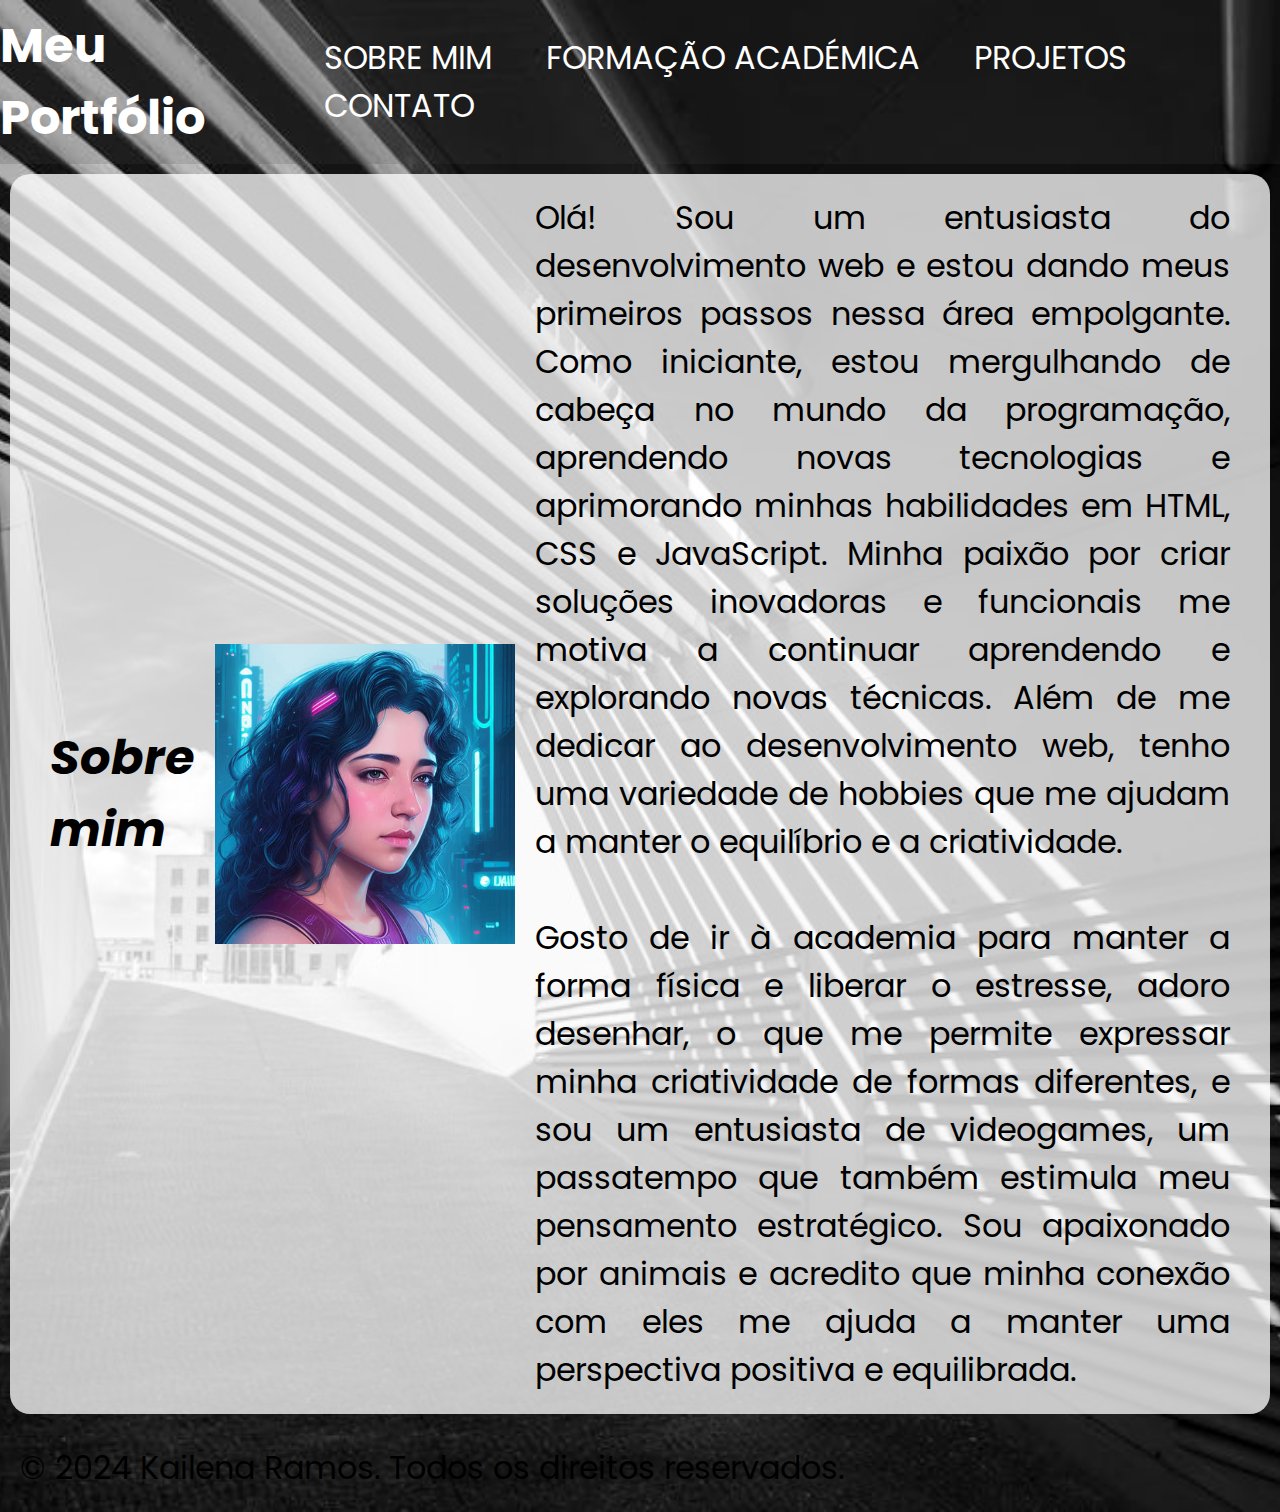
<file: index.html>
<!DOCTYPE html>
<html lang="pt-br">
<head>
    <meta charset="UTF-8">
    <meta name="viewport" content="width=device-width, initial-scale=1.0">
    <title>Meu Portfólio</title>
    <link rel="stylesheet" href="style1index.css">
    <link rel="stylesheet" href="https://cdnjs.cloudflare.com/ajax/libs/font-awesome/6.1.0/css/all.min.css">
</head>
<body>
        <header>
            <div class="titulo"> 
                <h1>Meu Portfólio</h1></div>
            <div class="menu">
                <ul>
                    <li><a href="index.html">Sobre Mim</a></li>
                    <li><a href="academica.html">Formação Académica</a></li>
                    <li><a href="projetos.html">Projetos</a></li>
                    <li><a href="contato.html">Contato</a></li>
                </ul>
            </div> <!----menu-->
        </header>  <!----cabeçalho-->

        <section class="container">
            <h2>Sobre mim</h2>
            <div class="sobre mim"></div>
                <img src="imagem/kai.jpg" alt="imagem de ia" width="300px"> 
                    <p> 
                        Olá! Sou um entusiasta do desenvolvimento web e estou dando meus primeiros passos nessa área empolgante. Como iniciante, estou mergulhando de cabeça no mundo da programação, aprendendo novas tecnologias e aprimorando minhas  habilidades em HTML, CSS e JavaScript. Minha paixão por criar soluções inovadoras e funcionais me motiva a continuar aprendendo e explorando novas técnicas. Além de me dedicar ao desenvolvimento web, tenho uma variedade de hobbies que me ajudam a manter o equilíbrio e a criatividade. <br><br>
                        Gosto de ir à academia para manter a forma física e liberar o estresse, adoro desenhar, o que me permite expressar minha criatividade de formas diferentes, e sou um entusiasta de videogames, um passatempo que também estimula meu pensamento estratégico. Sou apaixonado por animais e acredito que minha conexão com eles me ajuda a manter uma perspectiva positiva e equilibrada.
                    </p>
                </div> <!---sobre mim-->
        </section>
    
    <footer>
        <p>&copy; 2024 Kailena Ramos. Todos os direitos reservados.</p>
    </footer>
</body>
</html>
</file>
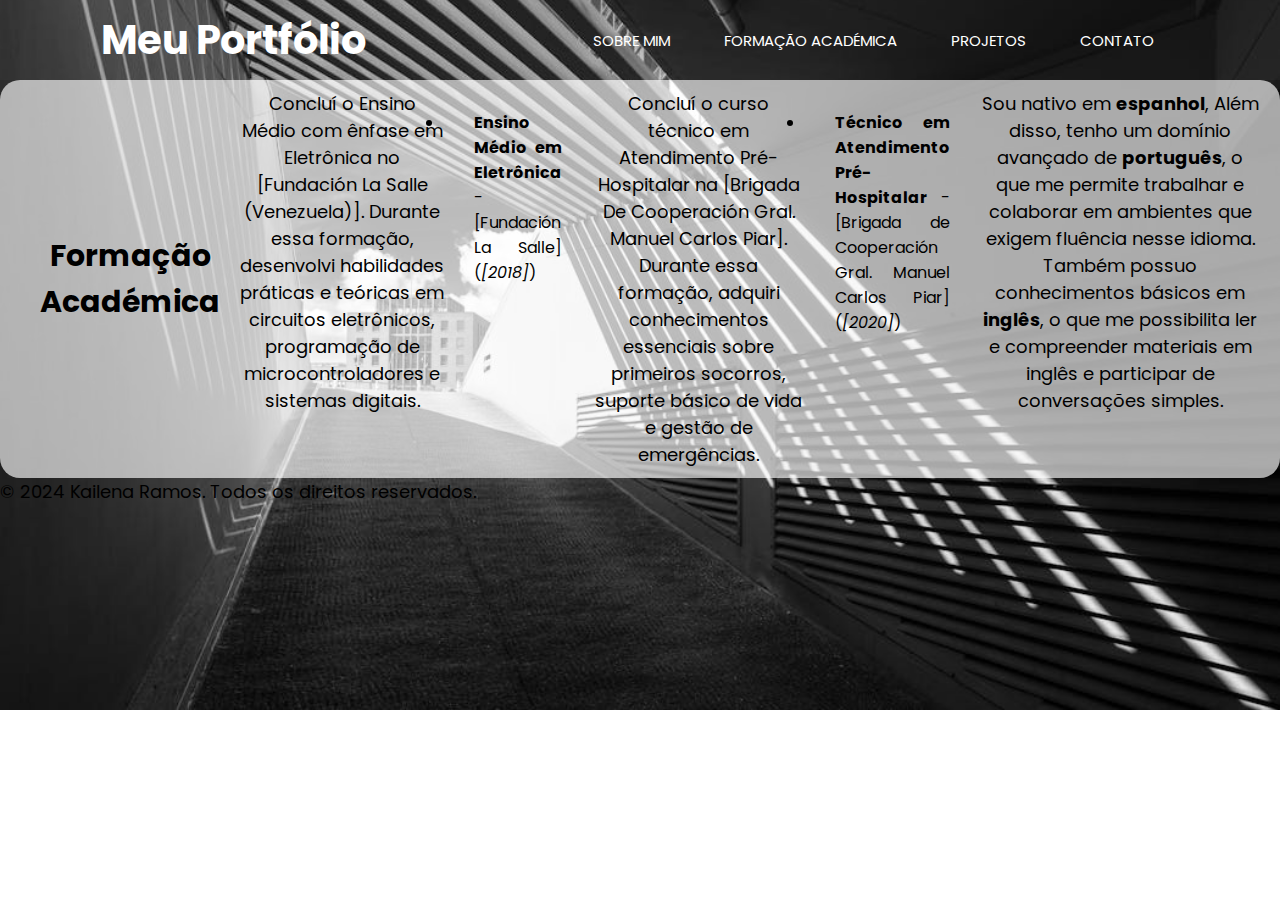
<file: academica.html>
<!DOCTYPE html>
<html lang="pt-br">
<head>
    <meta charset="UTF-8">
    <meta name="viewport" content="width=device-width, initial-scale=1.0">
    <title>Formação academica</title>
    <link rel="stylesheet" href="style2academica.css">
    <link rel="stylesheet" href="https://cdnjs.cloudflare.com/ajax/libs/font-awesome/6.1.0/css/all.min.css">
</head>
<body>
    <header>
        <div class="titulo"> 
            <h1>Meu Portfólio</h1></div>
        <div class="menu">
            <ul>
                <li><a href="index.html">Sobre Mim</a></li>
                <li><a href="academica.html">Formação Académica</a></li>
                <li><a href="projetos.html">Projetos</a></li>
                <li><a href="contato.html">Contato</a></li>
            </ul>
        </div> <!----menu-->
    </header>  <!----cabeçalho-->
    <section class="container">
        <h2>Formação Académica</h2>
        <p>Concluí o Ensino Médio com ênfase em Eletrônica no [Fundación La Salle (Venezuela)]. Durante essa formação, desenvolvi habilidades práticas e teóricas em circuitos eletrônicos, programação de microcontroladores e sistemas digitais.</p>

        <ul>
            <li><strong>Ensino Médio em Eletrônica</strong> - [Fundación La Salle] (<i>[2018]</i>)</li> <br>
        </ul>
    
        <p>Concluí o curso técnico em Atendimento Pré-Hospitalar na [Brigada De Cooperación Gral. Manuel Carlos Piar]. Durante essa formação, adquiri conhecimentos essenciais sobre primeiros socorros, suporte básico de vida e gestão de emergências. 
        <ul> 
            <li><strong>Técnico em Atendimento Pré-Hospitalar</strong> - [Brigada de Cooperación Gral. Manuel Carlos Piar] (<i>[2020]</i>)</li> <br>
        </ul>
        <p>Sou nativo em <strong>espanhol</strong>,  Além disso, tenho um domínio avançado de <strong>português</strong>, o que me permite trabalhar e colaborar em ambientes que exigem fluência nesse idioma. Também possuo conhecimentos básicos em <strong>inglês</strong>, o que me possibilita ler e compreender materiais em inglês e participar de conversações simples. </p>
    </section>
    
<footer>
    <p>&copy; 2024 Kailena Ramos. Todos os direitos reservados.</p>
</footer>
</body>
</html>
</file>
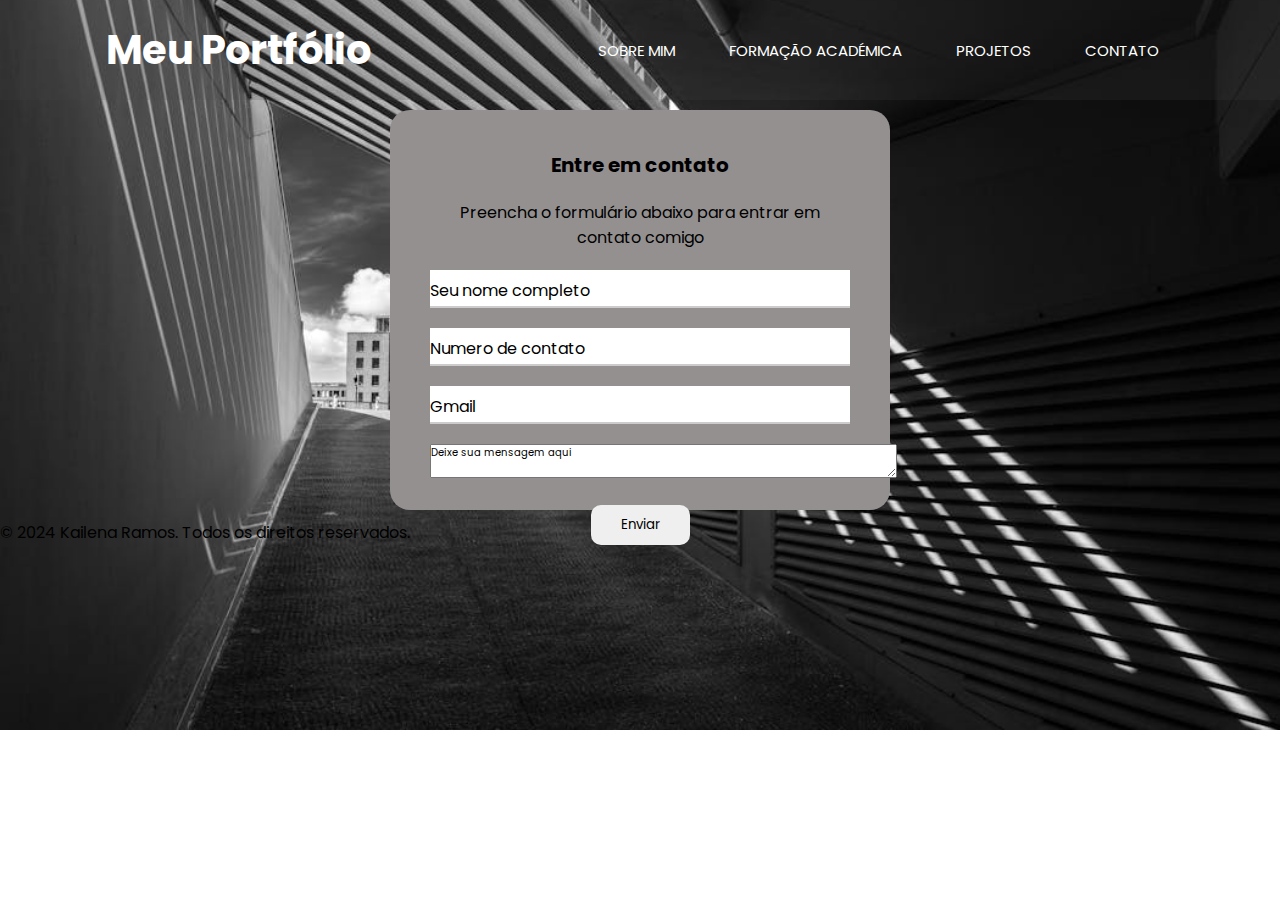
<file: contato.html>
<!DOCTYPE html>
<html lang="pt-br">
<head>
    <meta charset="UTF-8">
    <meta name="viewport" content="width=device-width, initial-scale=1.0">
    <title>Contato</title>
    <link rel="stylesheet" href="style4contato.css">
    <link rel="stylesheet" href="https://cdnjs.cloudflare.com/ajax/libs/font-awesome/6.1.0/css/all.min.css"> 
</head>
<body>
    <header>
        <div class="container titulo"> 
            <h1>Meu Portfólio</h1></div>
        <div class="menu">
            <ul>
                <li><a href="index.html">Sobre Mim</a></li>
                <li><a href="academica.html">Formação Académica</a></li>
                <li><a href="projetos.html">Projetos</a></li>
                <li><a href="contato.html">Contato</a></li>
            </ul>
        </div> <!----menu-->
    </header>  <!----cabeçalho-->

    <section class="form-container">
        <div class="container">
            <form action="">
                <h1>Entre em contato</h1>
                <p>Preencha o formulário abaixo para entrar em contato comigo</p>
                <div class="input-single">
                    <input type="text" id="nome-box" class="input">
                    <label for="nome-box">Seu nome completo</label>
                </div> <!--input-single-->
                <div class="input-single">
                    <input type="text" id="contato-box" class="input">
                    <label for="nome-box">Numero de contato</label>
                </div> <!--input-single-->
                <div class="input-single">
                    <input type="text" id="gmail-box" class="input">
                    <label for="nome-box">Gmail</label>
                </div> <!--input-single-->
                <div class="input-single">
                    <textarea cols="50" id="text-box">Deixe sua mensagem aqui</textarea> 
                </div> <!--input-single-->
                <div class="btn"><input type="submit" value="Enviar">
                </div> <!---button-->
            </form>
        </div> <!---container-->
    </section> <!---section de formulario-->

    <footer>
        <p>&copy; 2024 Kailena Ramos. Todos os direitos reservados.</p>
    </footer>
</body>
</html>
</file>
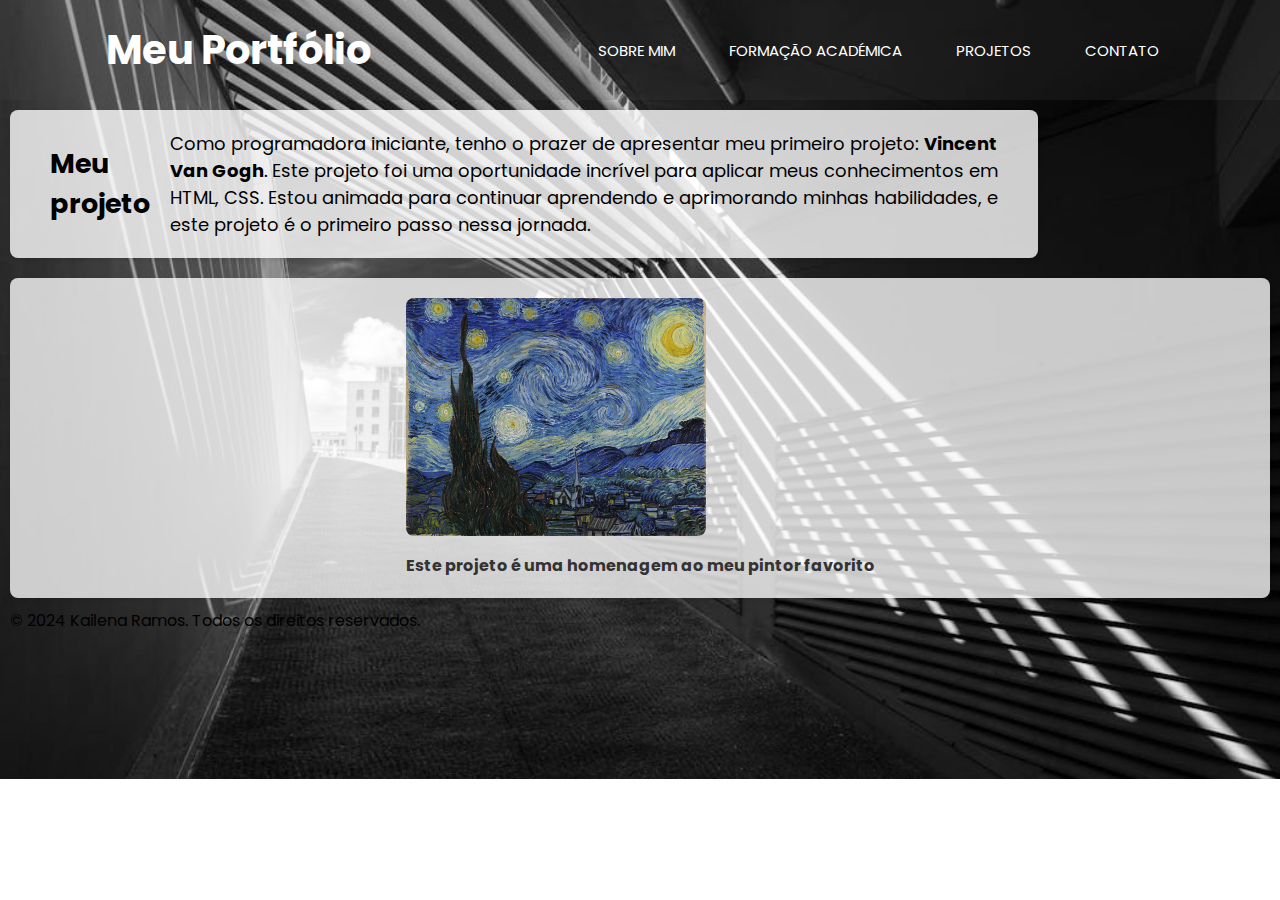
<file: projetos.html>
<!DOCTYPE html>
<html lang="pt-br">
<head>
    <meta charset="UTF-8">
    <meta name="viewport" content="width=device-width, initial-scale=1.0">
    <title>Projetos</title>
    <link rel="stylesheet" href="style3projetos.css">
    <link rel="stylesheet" href="https://cdnjs.cloudflare.com/ajax/libs/font-awesome/6.1.0/css/all.min.css"> 
</head>
<body>
    <header>
        <div class="container titulo"> 
            <h1>Meu Portfólio</h1></div>
        <div class="menu">
            <ul>
                <li><a href="index.html">Sobre Mim</a></li>
                <li><a href="academica.html">Formação Académica</a></li>
                <li><a href="projetos.html">Projetos</a></li>
                <li><a href="contato.html">Contato</a></li>
            </ul>
        </div> <!----menu-->
    </header>  <!----cabeçalho-->
    <section class="container textoprojeto">
            <h2>Meu projeto</h2>
            <p>Como programadora iniciante, tenho o prazer de apresentar meu primeiro projeto: <strong>Vincent Van Gogh</strong>. Este projeto foi uma oportunidade incrível para aplicar meus conhecimentos em HTML, CSS. Estou animada para continuar aprendendo e aprimorando minhas habilidades, e este projeto é o primeiro passo nessa jornada.</p>
    </section>
    <div class="container cards">
        <a href="https://ksmiley-jpg.github.io/meuprojeto.github.io/">
            <img src="imagem/starrynight.jpg" alt="starrynight">
            <p>Este projeto é uma homenagem ao meu pintor favorito
            </p></a>
    </div> <!---cards-->

    <footer class="container rodape">
        <p>&copy; 2024 Kailena Ramos. Todos os direitos reservados.</p>
    </footer>
</body>
</html>
</file>
<file: style1index.css>
@import url('https://fonts.googleapis.com/css2?family=Poppins:...&display=swap'); 
/* Importa a fonte "Poppins" do Google Fonts */

body {
    background-image: url(imagem/background.2.jpeg); 
    /* Define a imagem de fundo da página */
    
    background-size: cover; 
    /* Faz a imagem cobrir toda a área de fundo */
    
    background-repeat: no-repeat; 
    /* Evita que a imagem de fundo se repita */
    
    background-position: center center; 
    /* Centraliza a imagem de fundo tanto horizontal quanto verticalmente */
}

* {
    margin: 0; 
    /* Remove as margens padrão de todos os elementos */
    
    padding: 0; 
    /* Remove o espaçamento interno padrão de todos os elementos */
    
    box-sizing: border-box; 
    /* Inclui bordas e espaçamentos no cálculo da largura/altura dos elementos */
    
    font-family: "Poppins", sans-serif; 
    /* Define a fonte "Poppins" para todos os elementos */
}

header {
    height: 100%; 
    /* Define a altura do cabeçalho como 100% da altura disponível */
    
    display: flex; 
    /* Utiliza o layout flexbox para os itens do cabeçalho */
    
    background-color: rgba(73, 73, 73, 0.178); 
    /* Define a cor de fundo do cabeçalho com transparência */
    
    justify-content: space-around; 
    /* Distribui o espaço entre os itens no cabeçalho */
    
    align-items: center; 
    /* Alinha os itens verticalmente no centro do cabeçalho */
    
    padding: 10px 0px; 
    /* Define o espaçamento vertical no cabeçalho */
}

.container titulo {
    display: flex; 
    /* Aplica o layout flexbox ao contêiner do título */
    
    align-items: center; 
    /* Alinha os itens verticalmente no centro do contêiner */
}

.menu li {
    display: inline-block; 
    /* Exibe os itens da lista em linha, ao invés de em coluna */
}

.menu li a {
    text-transform: uppercase; 
    /* Converte o texto dos links para maiúsculas */
    
    text-decoration: none; 
    /* Remove o sublinhado dos links */
    
    color: white; 
    /* Define a cor do texto dos links como branco */
    
    margin: 0 10px; 
    /* Adiciona margem lateral entre os links */
    
    font-size: 2rem; 
    /* Define o tamanho da fonte dos links */
    
    padding: 10px 15px; 
    /* Aumenta a área clicável dos links */
}

.menu li a:hover {
    background-color: rgba(100, 100, 100, 0.8); 
    /* Muda a cor de fundo do link ao passar o mouse */
}

header h1 {
    color: rgb(255, 255, 255); 
    /* Define a cor do título como branco */
    
    font-size: 3rem; 
    /* Define o tamanho da fonte do título */
}

footer {
    display: flex; 
    /* Aplica o layout flexbox no rodapé */
    
    bottom: 0; 
    /* Posiciona o rodapé na parte inferior */
    
    position: relative; 
    /* Define a posição do rodapé como relativa */
    
    max-width: 100%; 
    /* Define a largura do rodapé como 100% */
    
    justify-content: left; 
    /* Alinha o conteúdo do rodapé à esquerda */
}

section {
    display: grid; 
    /* Utiliza o layout grid na seção */
    
    padding-left: 20px; 
    padding-right: 20px; 
    /* Adiciona espaçamento interno nas laterais da seção */
    
    justify-items: center; 
    /* Centraliza os itens no grid */
    
    text-align: justify; 
    /* Justifica o texto dentro da seção */
}

p {
    border-radius: 20px; 
    /* Arredonda os cantos dos parágrafos */
    
    font-size: 2rem; 
    /* Define o tamanho da fonte dos parágrafos */
    
    padding: 20px; 
    /* Adiciona espaçamento interno nos parágrafos */
    
    color: black; 
    /* Define a cor do texto dos parágrafos como preto */
}

h2 {
    font-size: 3rem;
    /* Define o tamanho da fonte dos subtítulos */
    
    font-style: italic; 
    /* Aplica o estilo itálico aos subtítulos */
    
    padding: 10px 20px; 
    /* Adiciona espaçamento interno aos subtítulos */
    
    color: rgb(0, 0, 0); 
    /* Define a cor dos subtítulos como preto */
}

.container {
    background-color: rgba(255, 255, 255, 0.76); 
    /* Define a cor de fundo do contêiner com transparência */
    
    display: flex; 
    /* Aplica o layout flexbox no contêiner */
    
    align-items: center; 
    align-content: center; 
    /* Alinha os itens verticalmente e o conteúdo no centro do contêiner */
    
    border-radius: 20px; 
    /* Arredonda os cantos do contêiner */
    
    max-width: 100%; 
    /* Define a largura máxima do contêiner */
    
    margin: 10px; 
    /* Adiciona margem ao redor do contêiner */
    justify-content: space-between;
}
</file>
<file: style2academica.css>
@import url('https://fonts.googleapis.com/css2?family=Poppins:...&display=swap'); /* Importa a fonte "Poppins" do Google Fonts */

body {
    background-image: url(imagem/background.2.jpeg); /* Define a imagem de fundo */
    background-size: cover; /* Faz a imagem cobrir todo o fundo */
    background-repeat: no-repeat; /* Evita a repetição da imagem */
    background-position: center center; /* Centraliza a imagem de fundo */
}

* {
    margin: 0; /* Remove margens padrão */
    padding: 0; /* Remove espaçamento interno padrão */
    box-sizing: border-box; /* Inclui bordas e preenchimentos no cálculo do tamanho */
    font-family: "Poppins", sans-serif; /* Aplica a fonte "Poppins" a todos os elementos */
}

header {
    height: 100%; /* Define a altura do cabeçalho como 100% */
    display: flex; /* Utiliza o layout flexbox */
    background-color: rgba(73, 73, 73, 0.178); /* Cor de fundo semi-transparente */
    justify-content: space-around; /* Distribui o espaço entre os elementos */
    align-items: center; /* Alinha os itens verticalmente ao centro */
    padding: 10px 0px; /* Define espaçamento vertical */
}

.container titulo {
    display: flex; /* Aplica layout flexbox */
    align-items: center; /* Alinha os itens verticalmente ao centro */
}

.menu li {
    display: inline-block; /* Exibe os itens da lista em linha */
}

.menu li a {
    text-transform: uppercase; /* Converte o texto para maiúsculas */
    text-decoration: none; /* Remove o sublinhado dos links */
    color: white; /* Define a cor do texto como branco */
    margin: 0 10px; /* Adiciona margem lateral aos links */
    font-size: 15px; /* Define o tamanho da fonte dos links */
    padding: 10px 15px; /* Aumenta a área clicável dos links */
}

.menu li a:hover {
    background-color: rgba(100,100, 100, 0.8); /* Muda a cor de fundo ao passar o mouse */
}

header h1 {
    font-size: 40px; /* Define o tamanho da fonte do título no cabeçalho */
}

footer {
    display: flex; /* Aplica layout flexbox no rodapé */
    bottom: 0; /* Posiciona o rodapé na parte inferior */
    position: relative; /* Define a posição relativa */
    width: 100%; /* Define a largura total do rodapé */
    justify-content: left; /* Alinha o conteúdo à esquerda */
}

p {
    font-size: 18px; /* Define o tamanho da fonte dos parágrafos */
    text-align: center; /* Centraliza o texto dos parágrafos */
}

h2 {
    font-size: 30px; /* Define o tamanho da fonte dos subtítulos */
    text-align: center; /* Centraliza o texto dos subtítulos */
    align-content: center; /* Alinha o conteúdo dos subtítulos */
    margin: 20px; /* Adiciona margem ao redor dos subtítulos */
}

.container {
    background-color: rgba(255, 255, 255, 0.651); /* Define a cor de fundo do contêiner */
    max-width: 100%; /* Define a largura máxima do contêiner */
    display: flex; /* Utiliza layout flexbox no contêiner */
    border-radius: 20px; /* Arredonda os cantos do contêiner */
    padding: 10px 20px; /* Define o espaçamento interno do contêiner */
    text-align: justify; /* Justifica o texto dentro do contêiner */
    justify-content: center; /* Centraliza os elementos dentro do contêiner */
    height: 100%; /* Define a altura do contêiner como 100% */
}

h1 {
    color: white; /* Define a cor do título como branco */
}

.container li {
    padding: 20px 30px; /* Adiciona espaçamento interno aos itens da lista no contêiner */
}
</file>
<file: style4contato.css>
@import url('https://fonts.googleapis.com/css2?family=Poppins:...&display=swap'); 
/* Importa a fonte "Poppins" do Google Fonts */

body {
    background-image: url(imagem/background.2.jpeg); 
    /* Define a imagem de fundo da página */
    
    background-size: cover; 
    /* Faz a imagem cobrir toda a área de fundo */
    
    background-repeat: no-repeat; 
    /* Evita que a imagem de fundo se repita */
    
    background-position: center center; 
    /* Centraliza a imagem de fundo tanto horizontal quanto verticalmente */
}

* {
    margin: 0;
    padding: 0;   
    box-sizing: border-box;    
    font-family: "Poppins", sans-serif; 
  /*PADRÃO*/
}

header {
    height: 100%; 
    /* Define a altura do cabeçalho como 100% da altura disponível */
    
    display: flex; 
    /* Utiliza o layout flexbox para os itens do cabeçalho */
    
    background-color: rgba(73, 73, 73, 0.178); 
    /* Define a cor de fundo do cabeçalho com transparência */
    
    justify-content: space-around; 
    /* Distribui o espaço entre os itens no cabeçalho */
    
    align-items: center; 
    /* Alinha os itens verticalmente no centro do cabeçalho */
    
    padding: 10px 0px; 
    /* Define o espaçamento vertical no cabeçalho */
}

.container titulo {
    display: flex; 
    /* Aplica o layout flexbox ao contêiner do título */
    
    align-items: center; 
    /* Alinha os itens verticalmente no centro do contêiner */
}

.menu li {
    display: inline-block; 
    /* Exibe os itens da lista em linha, ao invés de em coluna */
}

.menu li a {
    text-transform: uppercase; 
    /* Converte o texto dos links para maiúsculas */
    
    text-decoration: none; 
    /* Remove o sublinhado dos links */
    
    color: white; 
    /* Define a cor do texto dos links como branco */
    
    margin: 0 10px; 
    /* Adiciona margem lateral entre os links */
    
    font-size: 15px; 
    /* Define o tamanho da fonte dos links */
    
    padding: 10px 15px; 
    /* Aumenta a área clicável dos links */
}

.menu li a:hover {
    background-color: rgba(100, 100, 100, 0.8); 
    /* Muda a cor de fundo do link ao passar o mouse */
}

header h1 {
    color: rgb(255, 255, 255); 
    /* Define a cor do título como branco */
    
    font-size: 40px; 
    /* Define o tamanho da fonte do título */
}

footer {
    display: flex; 
    /* Aplica o layout flexbox no rodapé */
    
    bottom: 0; 
    /* Posiciona o rodapé na parte inferior */
    
    position: relative; 
    /* Define a posição do rodapé como relativa */
    
    width: 100%; 
    /* Define a largura do rodapé como 100% */
    
    justify-content: left; 
    /* Alinha o conteúdo do rodapé à esquerda */
}

.container {
    max-width: 100%; 
    /* Define a largura máxima do contêiner */
    
    margin: 10px; 
    /* Adiciona margem ao redor do contêiner */
    
    display: flex; 
    /* Aplica o layout flexbox ao contêiner */
}

form {
    background-color: rgb(148, 144, 144); 
    /* Define a cor de fundo do formulário */
    
    max-width: 500px; 
    /* Define a largura máxima do formulário */
    
    height: 400px; 
    /* Define a altura do formulário */
    
    padding: 40px; 
    /* Adiciona espaçamento interno ao formulário */
    
    border-radius: 20px; 
    /* Arredonda os cantos do formulário */
    
    color: rgb(0, 0, 0); 
    /* Define a cor do texto do formulário */
}

form h1 {
    text-align: center; 
    /* Centraliza o texto do título no formulário */
    
    font-size: 20px; 
    /* Define o tamanho da fonte do título do formulário */
    
    color: rgb(0, 0, 0); 
    /* Define a cor do título do formulário como preto */
}

form p {
    text-align: center; 
    /* Centraliza o texto dos parágrafos no formulário */
    
    margin: 20px 0; 
    /* Adiciona margem vertical aos parágrafos */
}

.input-single {
    position: relative; 
    /* Define a posição relativa para facilitar a manipulação do label */
    
    margin: 20px 0; 
    /* Adiciona margem vertical ao campo de entrada */
}

.input-single label {
    position: absolute; 
    /* Posiciona o label de forma absoluta dentro do contêiner relativo */
    
    left: 0; 
    bottom: 5px; 
    /* Posiciona o label na parte inferior esquerda do contêiner */
    
    transition: all 0.2s; 
    /* Adiciona uma transição suave ao label */
    
    cursor: text; 
    /* Muda o cursor para texto ao passar sobre o label */
}

.input {
    width: 100%; 
    /* Define a largura total do campo de entrada */
    
    border: 0; 
    /* Remove a borda padrão do campo de entrada */
    
    border-bottom: 2px solid #ccc; 
    /* Adiciona uma borda inferior ao campo de entrada */
    
    padding: 5px; 
    /* Adiciona espaçamento interno ao campo de entrada */
    
    font-size: 17px; 
    /* Define o tamanho da fonte no campo de entrada */
    
    outline: none; 
    /* Remove o contorno padrão ao focar no campo de entrada */
}

form .input-single .input:focus ~ label {
    transform: translateY(-20px); 
    /* Move o label para cima ao focar no campo de entrada */
    
    font-size: 12px; 
    /* Reduz o tamanho da fonte do label ao focar no campo de entrada */
}

.btn {
    width: 100%; 
    /* Define a largura total do botão */
    
    text-align: center; 
    /* Centraliza o texto dentro do botão */
}

form input[type=submit] {
    padding: 10px 30px; 
    /* Define o espaçamento interno do botão de envio */
    
    border: 0; 
    /* Remove a borda padrão do botão de envio */
    
    border-radius: 10px; 
    /* Arredonda os cantos do botão de envio */
    
    color: black; 
    /* Define a cor do texto do botão de envio */
    
    cursor: pointer; 
    /* Muda o cursor para indicar que o botão é clicável */
}

textarea {
    color: black; 
    /* Define a cor do texto na área de texto */
    
    font-size: 10px; 
    /* Define o tamanho da fonte na área de texto */
    
    outline: none; 
    /* Remove o contorno padrão ao focar na área de texto */
}

.form-container {
    display: flex; 
    /* Aplica o layout flexbox ao contêiner do formulário */
    
    justify-content: center; 
    /* Centraliza horizontalmente o formulário */
    
    align-items: center; 
    /* Alinha verticalmente o formulário no centro */
    
    height: 100%; 
    /* Define a altura do contêiner como 100% da altura disponível */
}
</file>
<file: style3projetos.css>
@import url('https://fonts.googleapis.com/css2?family=Poppins:ital,wght@0,100;0,200;0,300;0,400;0,500;0,600;0,700;0,800;0,900;1,100;1,200;1,300;1,400;1,500;1,600;1,700;1,800;1,900&display=swap'); /*import do estilo de letra*/

body {
    background-image: url(imagem/background.2.jpeg);
    background-size: cover;
    background-repeat: no-repeat;
    background-position: center center;
}
* {
    margin: 0;
    padding: 0;
    box-sizing: border-box;
    font-family: "poppins", sans-serif; 
    /*modificações básicas*/
}

header {
    height: 100%;
    display: flex;
    background-color: rgba(73, 73, 73, 0.178);
    justify-content: space-around; /*ter um espaço entre cada texto*/
    align-items: center; /*alinhar os itens do CABEÇALHO NO CENTRO*/
    padding: 10px 0px; /*altura do cabeçalho*/
}
.container titulo {
    display: flex;
    align-items: center; /*alinhar todos os itens no centro*/
}
.menu li {
    display: inline-block; /*para tirar a lista uma emcima da outra e colocar uma do lado da outra*/
}
.menu li a{
    text-transform: uppercase; 
    text-decoration: none; /*tirar o sublinado dos links*/
    color: white;
    margin: 0 10px;
    font-size: 15px;
    padding: 10px 15px; /*aumenta área para clickar emcima*/
}
.menu li a:hover {
    background-color: rgba(100,100, 100, 0.8); /*quando passar o cursor emcima do link, vira cinza*/
}
header h1 {
    color: rgb(255, 255, 255);
    font-size: 40px;
}
footer {
    display: flex;
    bottom: 0;
    position: relative;
    width: 100%;
    justify-content: left; /*conteudo do texto no centro*/
}

.container {
    max-width: 100%;
    margin: 10px;
    display: flex;
}

/* Seção de texto do projeto */
.textoprojeto {
    background-color: #ffffffcc;
    max-width: 1028px;
    padding: 20px;
    margin-bottom: 20px;
    border-radius: 8px;
    box-shadow: 0 2px 4px rgba(0, 0, 0, 0.1);
    font-size: 18px;
}

/* Estilo do título da seção */
.textoprojeto h2 {
    margin-bottom: 15px;
    color: #000000;
    margin: 10px 20px;
    align-content: center;
}

/* Estilo dos cards de projetos */
.cards {
    display: flex;
    justify-content: space-around;
    align-items: center;
    background-color: #ffffffc7;
    padding: 20px;
    border-radius: 8px;
    box-shadow: 0 2px 4px rgba(0, 0, 0, 0.1);
}

.cards .img {
    max-width: 100%;
    text-align: center;
}

.cards img {
    width: 100%;
    max-width: 300px;
    border-radius: 8px;
}

.cards p {
    margin-top: 10px;
    font-size: 16px;
}

.cards a {
    color: #333;
    text-decoration: none;
    font-weight: bold;
}

.cards a:hover {
    color: #555;
    text-decoration: underline;
}
</file>
